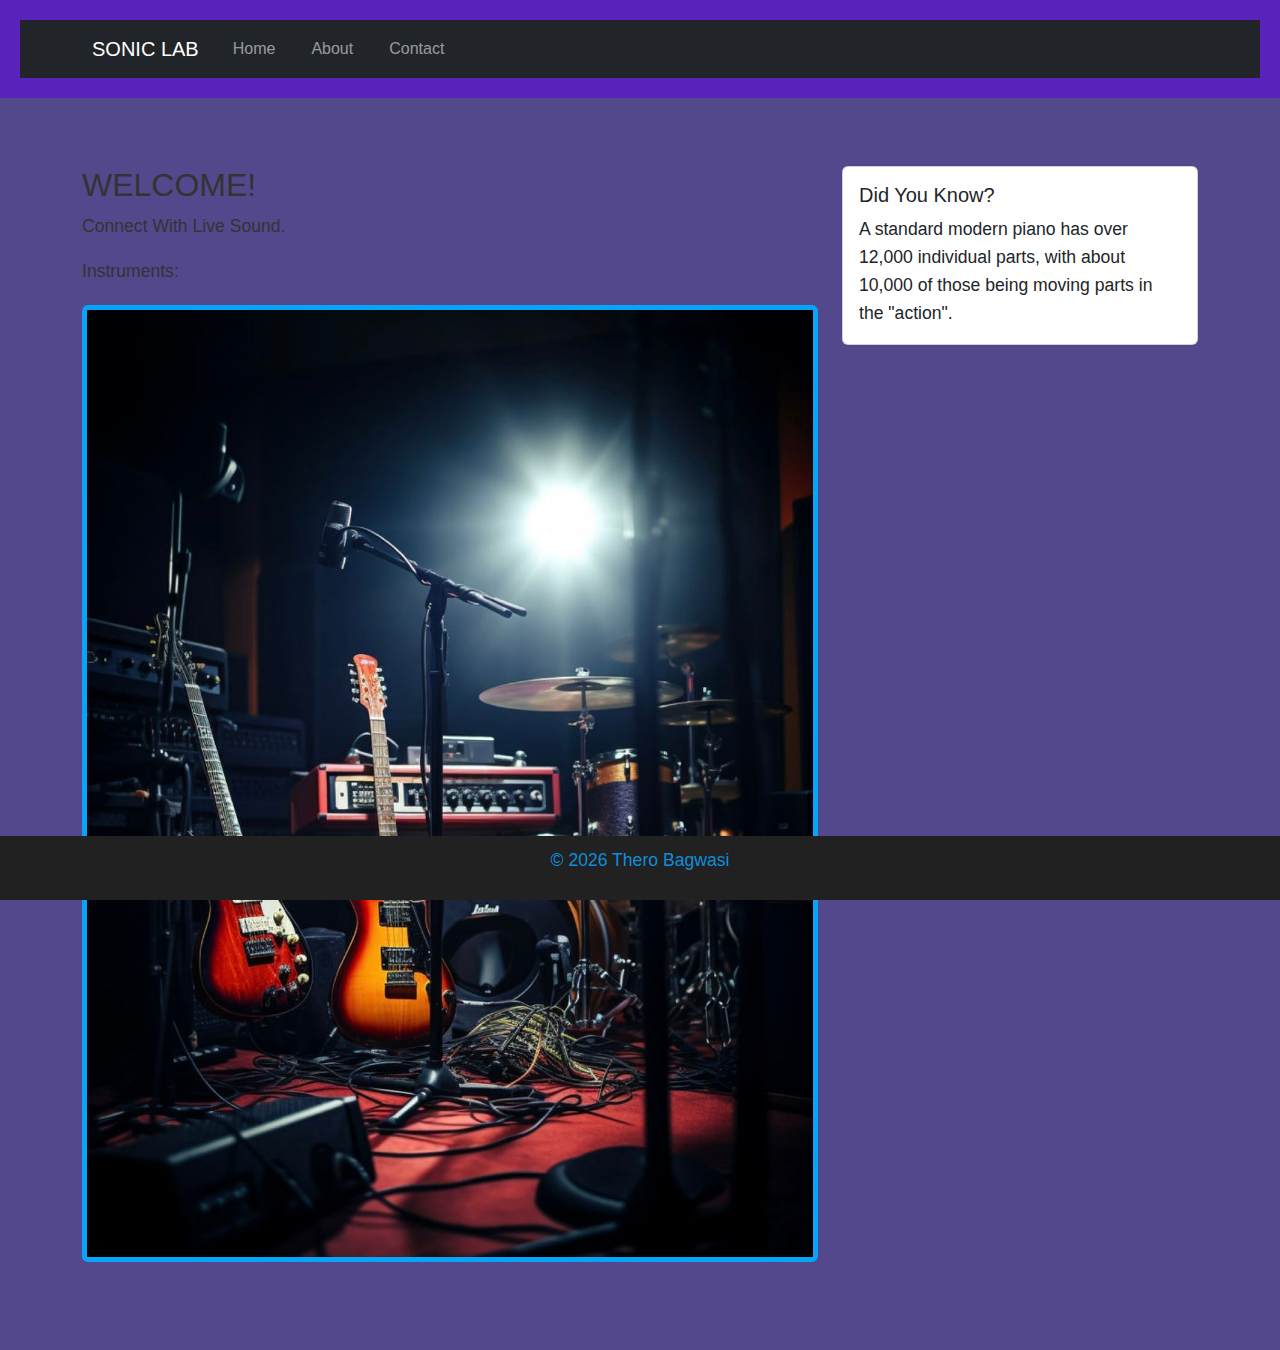
<file: index.html>
<!DOCTYPE html>
<html lang="en">
<head>
    <meta charset="UTF-8">
    <meta name="viewport" content="width=device-width, initial-scale=1.0">
    <title>SONIC LAB Website</title> 
    <link href="https://cdn.jsdelivr.net/npm/bootstrap@5.3.0/dist/css/bootstrap.min.css" rel="stylesheet"> 
    <link rel="stylesheet" href="styles.css">
</head>
<body>
    <header> 
    <nav class="navbar navbar-expand-lg navbar-dark bg-dark"> 
        <div class="container"> 
            <a class="navbar-brand" href="index.html">SONIC LAB</a> 
            <button class="navbar-toggler" type="button" data-bs-toggle="collapse" data-bs-target="#navbarNav"> 
                <span class="navbar-toggler-icon"></span> 
            </button> 
            <div class="collapse navbar-collapse" id="navbarNav"> 
                <ul class="navbar-nav"> 
                    <li class="nav-item"> 
                        <a class="nav-link" href="index.html">Home</a> 
                    </li> 
                    <li class="nav-item"> 
                        <a class="nav-link" href="about.html">About</a> 
                    </li> 
                    <li class="nav-item"> 
                        <a class="nav-link" href="contact.html">Contact</a> 
                    </li> 
                </ul> 
            </div> 
        </div> 
    </nav> 
</header> 
    <main class="container my-5"> 
    <div class="row"> 
        <div class="col-md-8"> 
            <h2>WELCOME!</h2> 
            <p>Connect With Live Sound.</p> 
<HEAD>
            <p>Instruments:</p> 
            <img src="Musicalinstruments.jpg" alt="Musical Instruments" class="img-fluid rounded">  
        </div> 
        <div class="col-md-4"> 
            <div class="card"> 
                <div class="card-body"> 
                    <h5 class="card-title">Did You Know?</h5> 
                    <p class="card-text">A standard modern piano has over 12,000 individual parts, with about 10,000 of those being moving parts in the "action".</p> 
                </div> 
            </div> 
        </div> 
    </div> 
</main>
        <footer>
        <p>&copy; 2026 Thero Bagwasi</p>
    </footer> 
<script src="https://cdn.jsdelivr.net/npm/@popperjs/core@2.11.6/dist/umd/popper.min.js"></script> 
<script src="https://cdn.jsdelivr.net/npm/bootstrap@5.3.0/dist/js/bootstrap.min.js"></script> 
</body>
</html>
</file>
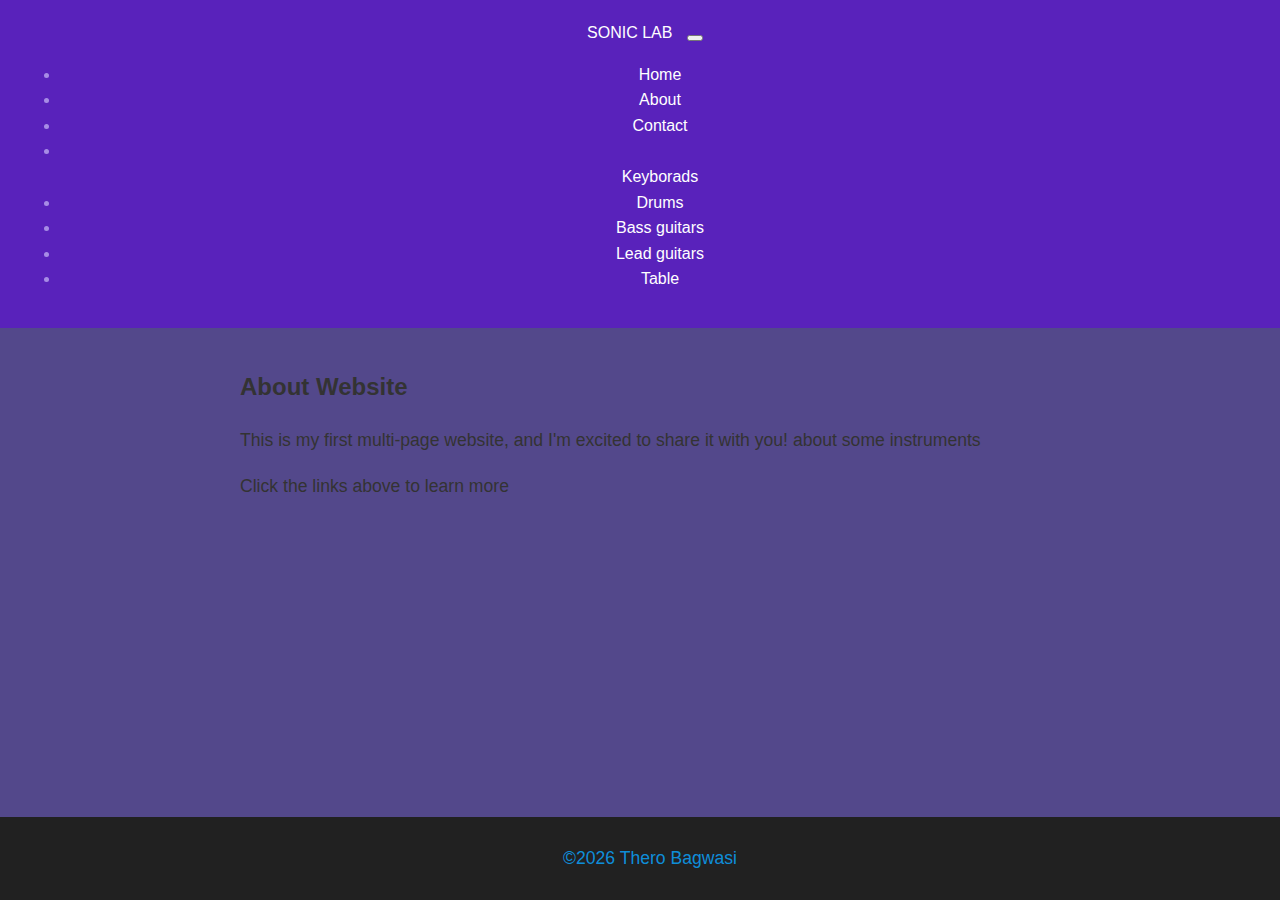
<file: about.html>
<!DOCTYPE html>
<html lang="en">
<head>
    <meta charset="UTF-8">
    <meta name="viewport" content="width=device-width, initial-scale=1.0">
    <title>About Me</Menu:context></title>
</head>
<body>
   <header> 
    <nav class="navbar navbar-expand-lg navbar-dark bg-dark"> 
        <div class="container"> 
            <a class="navbar-brand" href="index.html">SONIC LAB</a> 
            <button class="navbar-toggler" type="button" data-bs-toggle="collapse" data-bs-target="#navbarNav"> 
                <span class="navbar-toggler-icon"></span> 
            </button> 
            <div class="collapse navbar-collapse" id="navbarNav"> 
                <ul class="navbar-nav"> 
                    <li class="nav-item"> 
                        <a class="nav-link" href="index.html">Home</a> 
                    </li> 
                    <li class="nav-item"> 
                        <a class="nav-link" href="about.html">About</a> 
                    </li> 
                    <li class="nav-item"> 
                        <a class="nav-link" href="contact.html">Contact</a> 
                    <li class="nav-item">
                    </li>
                        <a class="nav-link" href="Keyboards.html">Keyborads</a>
                    </li>
                    <li class="nav-item">
                        <a class="nav-link" href="Drums.html">Drums</a>
                    </li>
                    <li class="nav-item">
                        <a class="nav-link" href="Bass guitar.html">Bass guitars</a>
                    </li>
                    <li class="nav-item">
                        <a class="nav-link" href="Lead guitar.html">Lead guitars</a>
                    <li class="nav-item">
                        <a class="nav-link" href="table.html">Table</a>
                    </li>
                    </li>
                </ul> 
            </div> 
        </div> 
    </nav> 
    <link rel="stylesheet" href="styles.css">
</header> 
    <main class="container my-5"> 
    <h2>About Website</h2> 
    <p>This is my first multi-page website, and I'm excited to share it with you! about some instruments
    <p> Click the links above to learn more</p>
</main> 
    <footer>
        <p>&copy;2026 Thero Bagwasi</p>
    </footer>
    <!-- Bootstrap JS and dependencies --> 
<script src="https://cdn.jsdelivr.net/npm/@popperjs/core@2.11.6/dist/umd/popper.min.js"></script> 
<script src="https://cdn.jsdelivr.net/npm/bootstrap@5.3.0/dist/js/bootstrap.min.js"></script> 
</body>
</html>
</file>
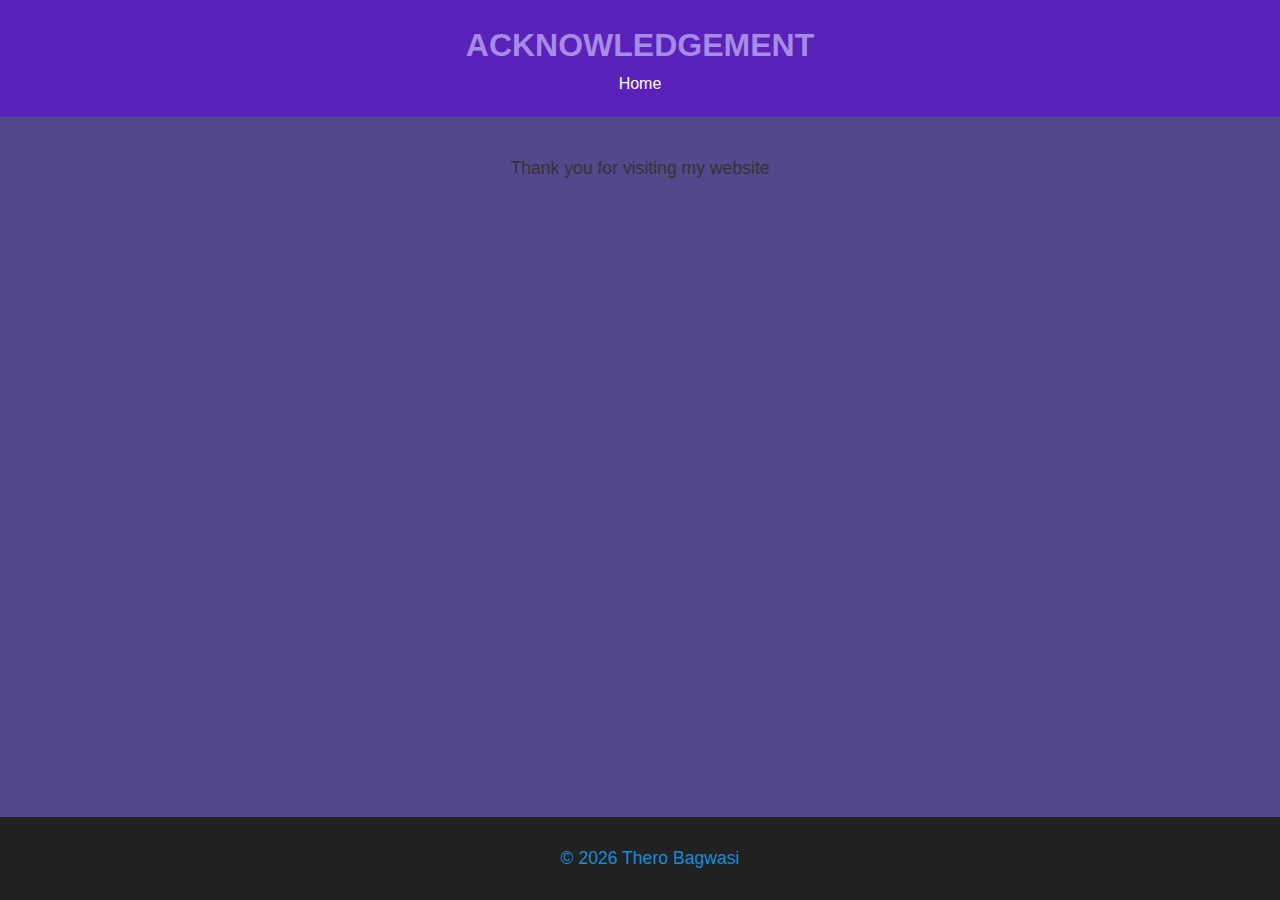
<file: Acknowledgement.html>
<!DOCTYPE html> 
<html lang="en"> 
<head> 
    <meta charset="UTF-8"> 
    <meta name="viewport" content="width=device-width, initial-scale=1.0"> 
    <title>Acknowledgement</title>
    <link rel="stylesheet" href="styles.css"> 
</head> 
<body> 
    <header> 
        <h1>ACKNOWLEDGEMENT</h1> 
        <nav> 
            <a href="index.html">Home</a>
        </nav> 
    </header> 
 
    <main>
        <p style="text-align: center;">Thank you for visiting my website</p>
    </main> 
 
    <footer> 
        <p>&copy; 2026 Thero Bagwasi</p> 
    </footer> 
</body> 
</html>
</file>
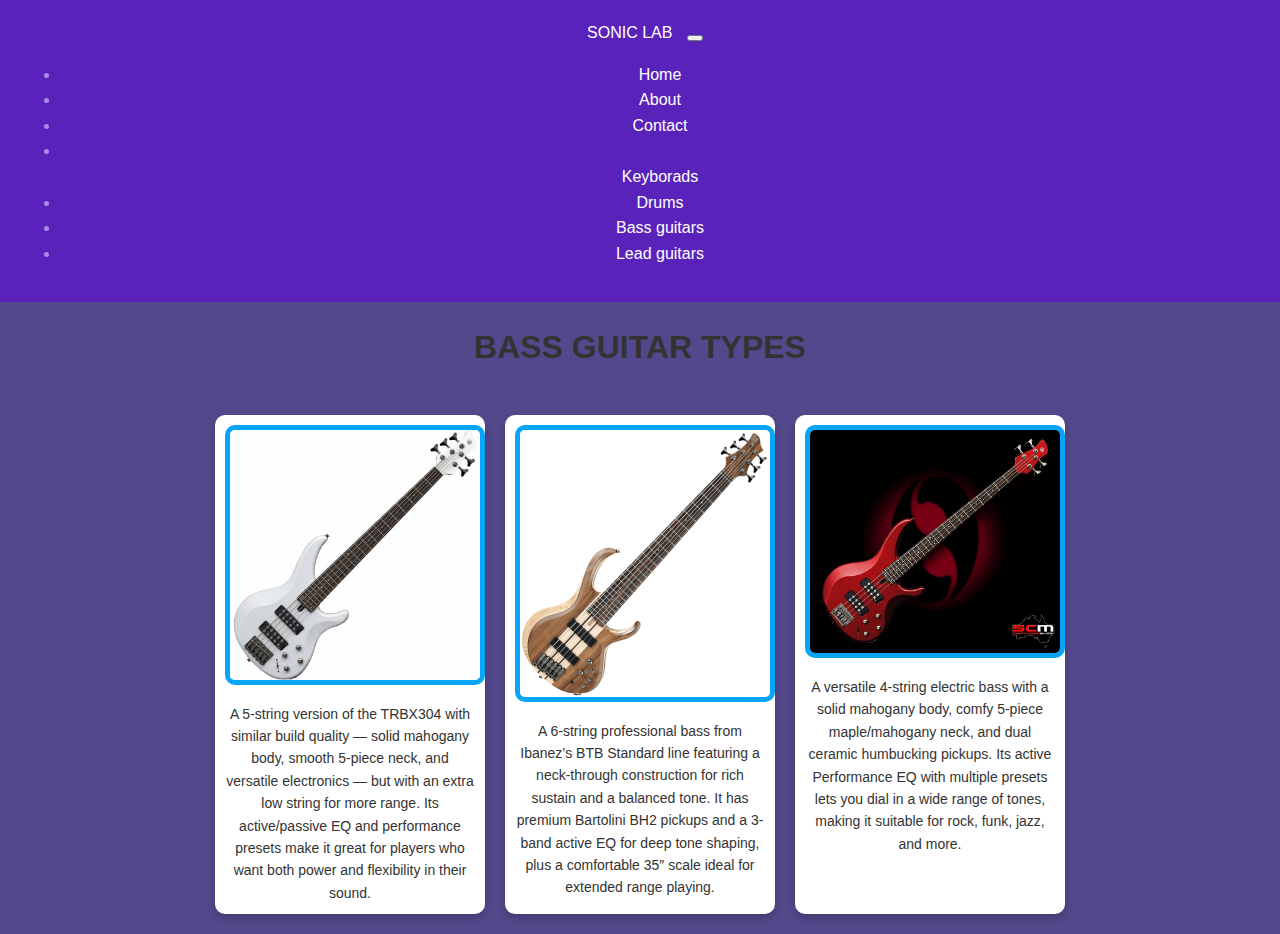
<file: Bass guitar.html>
<!DOCTYPE html>
<html lang="en">
<head>
    <meta charset="UTF-8">
    <title>BASS GUITARS</title>

    <style>
        body {
            font-family: Arial, sans-serif;
            background-color: #f4f4f4;
            text-align: center;
        }

        h1 {
            margin-top: 20px;
        }

        .gallery {
            display: flex;
            flex-wrap: wrap;
            justify-content: center;
            gap: 20px;
            padding: 20px;
        }

        .card {
            background: white;
            width: 250px;
            border-radius: 10px;
            box-shadow: 0 4px 8px rgba(0,0,0,0.2);
            padding: 10px;
        }

        .card img {
            width: 100%;
            border-radius: 10px;
        }

        .description {
            margin-top: 10px;
            font-size: 14px;
            color: #333;
        }
    </style>
</head>
<header> 
    <nav class="navbar navbar-expand-lg navbar-dark bg-dark"> 
        <div class="container"> 
            <a class="navbar-brand" href="index.html">SONIC LAB</a> 
            <button class="navbar-toggler" type="button" data-bs-toggle="collapse" data-bs-target="#navbarNav"> 
                <span class="navbar-toggler-icon"></span> 
            </button> 
            <div class="collapse navbar-collapse" id="navbarNav"> 
                <ul class="navbar-nav"> 
                    <li class="nav-item"> 
                        <a class="nav-link" href="index.html">Home</a> 
                    </li> 
                    <li class="nav-item"> 
                        <a class="nav-link" href="about.html">About</a> 
                    </li> 
                    <li class="nav-item"> 
                        <a class="nav-link" href="contact.html">Contact</a> 
                    <li class="nav-item">
                    </li>
                        <a class="nav-link" href="Keyboards.html">Keyborads</a>
                    </li>
                    <li class="nav-item">
                        <a class="nav-link" href="Drums.html">Drums</a>
                    </li>
                    <li class="nav-item">
                        <a class="nav-link" href="Bass guitar.html">Bass guitars</a>
                    </li>
                    <li class="nav-item">
                        <a class="nav-link" href="Lead guitar.html">Lead guitars</a>
                    </li>
                </ul> 
            </div> 
        </div> 
    </nav> 
    <link rel="stylesheet" href="styles.css">
</header> 

<body>

    <h1>BASS GUITAR TYPES</h1>

    <div class="gallery">

        <div class="card">
            <img src="34228_yamaha_trbx305wh_YAMAHA-TRBX305.jpg" alt="Image 1">
            <div class="description">
                A 5-string version of the TRBX304 with similar build quality — solid mahogany body, smooth 5-piece neck, and versatile electronics — but with an extra low string for more range. Its active/passive EQ and performance presets make it great for players who want both power and flexibility in their sound.
            </div>
        </div>

        <div class="card">
            <img src="BTB746-NTL 6 string bass guitar.png" alt="Image 2">
            <div class="description">
              A 6-string professional bass from Ibanez’s BTB Standard line featuring a neck-through construction for rich sustain and a balanced tone. It has premium Bartolini BH2 pickups and a 3-band active EQ for deep tone shaping, plus a comfortable 35″ scale ideal for extended range playing.
            </div>
        </div>

        <div class="card">
            <img src="yamaha-TRBX304-CAR-bass-guitar.jpg" alt="Image 3">
            <div class="description">
                A versatile 4-string electric bass with a solid mahogany body, comfy 5-piece maple/mahogany neck, and dual ceramic humbucking pickups. Its active Performance EQ with multiple presets lets you dial in a wide range of tones, making it suitable for rock, funk, jazz, and more.
            </div>
        </div>

    </div>

</body>
</html>
</file>
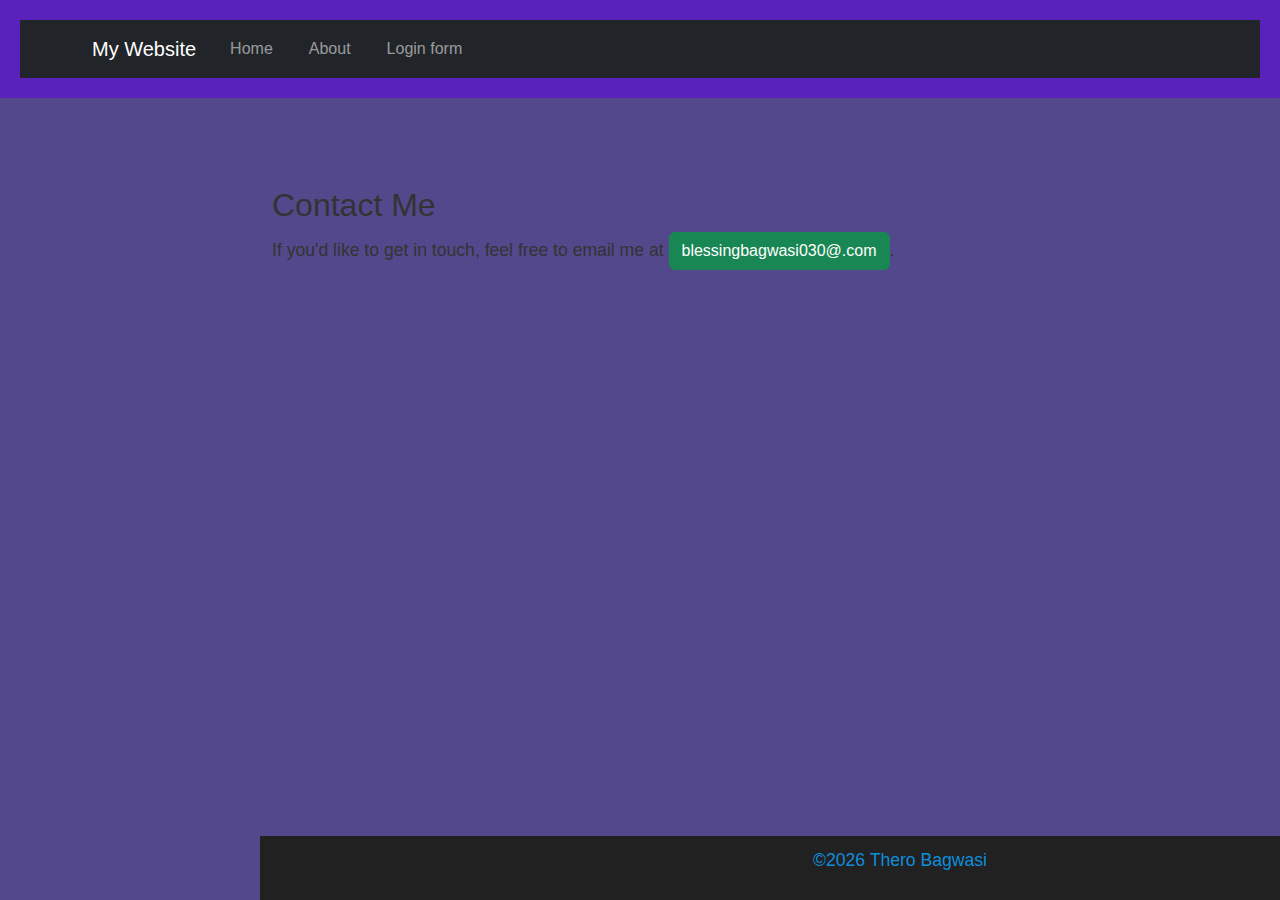
<file: contact.html>
<!DOCTYPE html>
<html lang="en">
    <head>
        <meta charset="UTF-8">
        <meta name="viewport" content="width=device-width, initial-scale=1.0">
        <title>Contact Me</title>
</head>
<body>
   <header> 
    <nav class="navbar navbar-expand-lg navbar-dark bg-dark"> 
        <div class="container"> 
            <a class="navbar-brand" href="index.html">My Website</a> 
            <button class="navbar-toggler" type="button" data-bs-toggle="collapse" data-bs-target="#navbarNav"> 
                <span class="navbar-toggler-icon"></span> 
            </button> 
            <div class="collapse navbar-collapse" id="navbarNav"> 
                <ul class="navbar-nav"> 
                    <li class="nav-item"> 
                        <a class="nav-link" href="index.html">Home</a> 
                    </li> 
                    <li class="nav-item"> 
                        <a class="nav-link" href="about.html">About</a> 
                    </li> 
                    <li class="nav-item"> 
                        <a class="nav-link" href="form.html">Login form</a>

                    </li> 
                </ul> 
            </div> 
        </div> 
    </nav> 

        <!-- Bootstrap CSS --> 
        <link href="https://cdn.jsdelivr.net/npm/bootstrap@5.3.0/dist/css/bootstrap.min.css" rel="stylesheet"> 
        <link rel="stylesheet" href="styles.css">
    </header>

    <main>
       <main class="container my-5"> 

    <h2>Contact Me</h2> 

    <p>If you'd like to get in touch, feel free to email me at <a href="blessingbagwasi030@.com" class="btn btn-success">blessingbagwasi030@.com</a>.</p> 

</main> 
    <footer>
<p>&copy;2026 Thero Bagwasi</p>
    </footer>
    <!-- Bootstrap JS and dependencies --> 
<script src="https://cdn.jsdelivr.net/npm/@popperjs/core@2.11.6/dist/umd/popper.min.js"></script> 

<script src="https://cdn.jsdelivr.net/npm/bootstrap@5.3.0/dist/js/bootstrap.min.js"></script> 
</body>
</html>
</file>
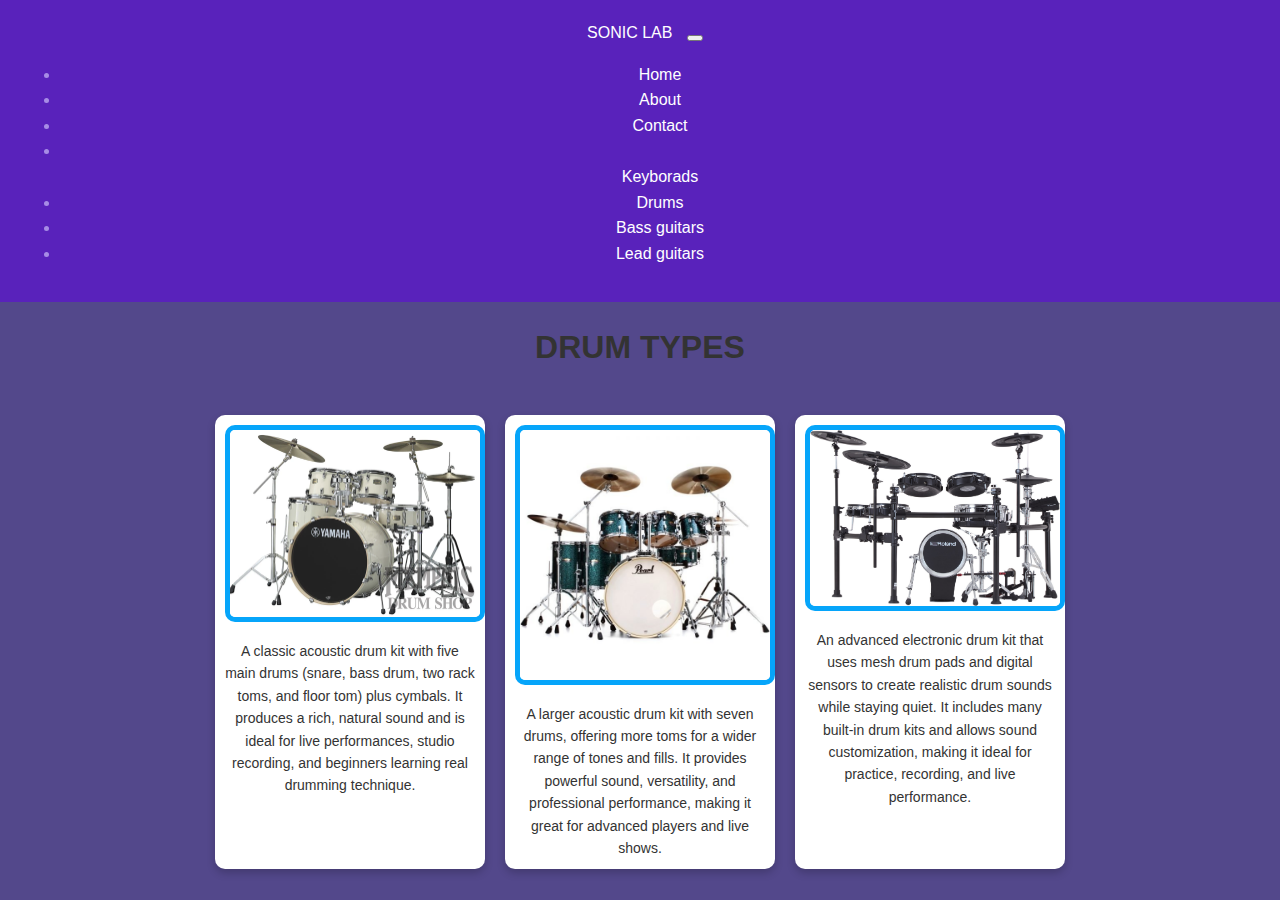
<file: Drums.html>
<!DOCTYPE html>
<html lang="en">
<head>
    <meta charset="UTF-8">
    <title>DRUMS</title>

    <style>
        body {
            font-family: Arial, sans-serif;
            background-color: #f4f4f4;
            text-align: center;
        }

        h1 {
            margin-top: 20px;
        }

        .gallery {
            display: flex;
            flex-wrap: wrap;
            justify-content: center;
            gap: 20px;
            padding: 20px;
        }

        .card {
            background: white;
            width: 250px;
            border-radius: 10px;
            box-shadow: 0 4px 8px rgba(0,0,0,0.2);
            padding: 10px;
        }

        .card img {
            width: 100%;
            border-radius: 10px;
        }

        .description {
            margin-top: 10px;
            font-size: 14px;
            color: #333;
        }
    </style>
</head>
<header> 
    <nav class="navbar navbar-expand-lg navbar-dark bg-dark"> 
        <div class="container"> 
            <a class="navbar-brand" href="index.html">SONIC LAB</a> 
            <button class="navbar-toggler" type="button" data-bs-toggle="collapse" data-bs-target="#navbarNav"> 
                <span class="navbar-toggler-icon"></span> 
            </button> 
            <div class="collapse navbar-collapse" id="navbarNav"> 
                <ul class="navbar-nav"> 
                    <li class="nav-item"> 
                        <a class="nav-link" href="index.html">Home</a> 
                    </li> 
                    <li class="nav-item"> 
                        <a class="nav-link" href="about.html">About</a> 
                    </li> 
                    <li class="nav-item"> 
                        <a class="nav-link" href="contact.html">Contact</a> 
                    <li class="nav-item">
                    </li>
                        <a class="nav-link" href="Keyboards.html">Keyborads</a>
                    </li>
                    <li class="nav-item">
                        <a class="nav-link" href="Drums.html">Drums</a>
                    </li>
                    <li class="nav-item">
                        <a class="nav-link" href="Bass guitar.html">Bass guitars</a>
                    </li>
                    <li class="nav-item">
                        <a class="nav-link" href="Lead guitar.html">Lead guitars</a>
                    </li>
                </ul> 
            </div> 
        </div> 
    </nav> 
    <link rel="stylesheet" href="styles.css">
</header> 

<body>

    <h1>DRUM TYPES</h1>

    <div class="gallery">

        <div class="card">
            <img src="Yahama 5 piece drum set.webp" alt="Image 1">
            <div class="description">
                A classic acoustic drum kit with five main drums (snare, bass drum, two rack toms, and floor tom) plus cymbals. It produces a rich, natural sound and is ideal for live performances, studio recording, and beginners learning real drumming technique.
            </div>
        </div>

        <div class="card">
            <img src="Pearl 7 piece drum set.jpg" alt="Image 2">
            <div class="description">
                A larger acoustic drum kit with seven drums, offering more toms for a wider range of tones and fills. It provides powerful sound, versatility, and professional performance, making it great for advanced players and live shows.
            </div>
        </div>

        <div class="card">
            <img src="roland vdrums electric copy.jpg" alt="Image 3">
            <div class="description">
                An advanced electronic drum kit that uses mesh drum pads and digital sensors to create realistic drum sounds while staying quiet. It includes many built-in drum kits and allows sound customization, making it ideal for practice, recording, and live performance.
            </div>
        </div>

    </div>

</body>
</html>
</file>
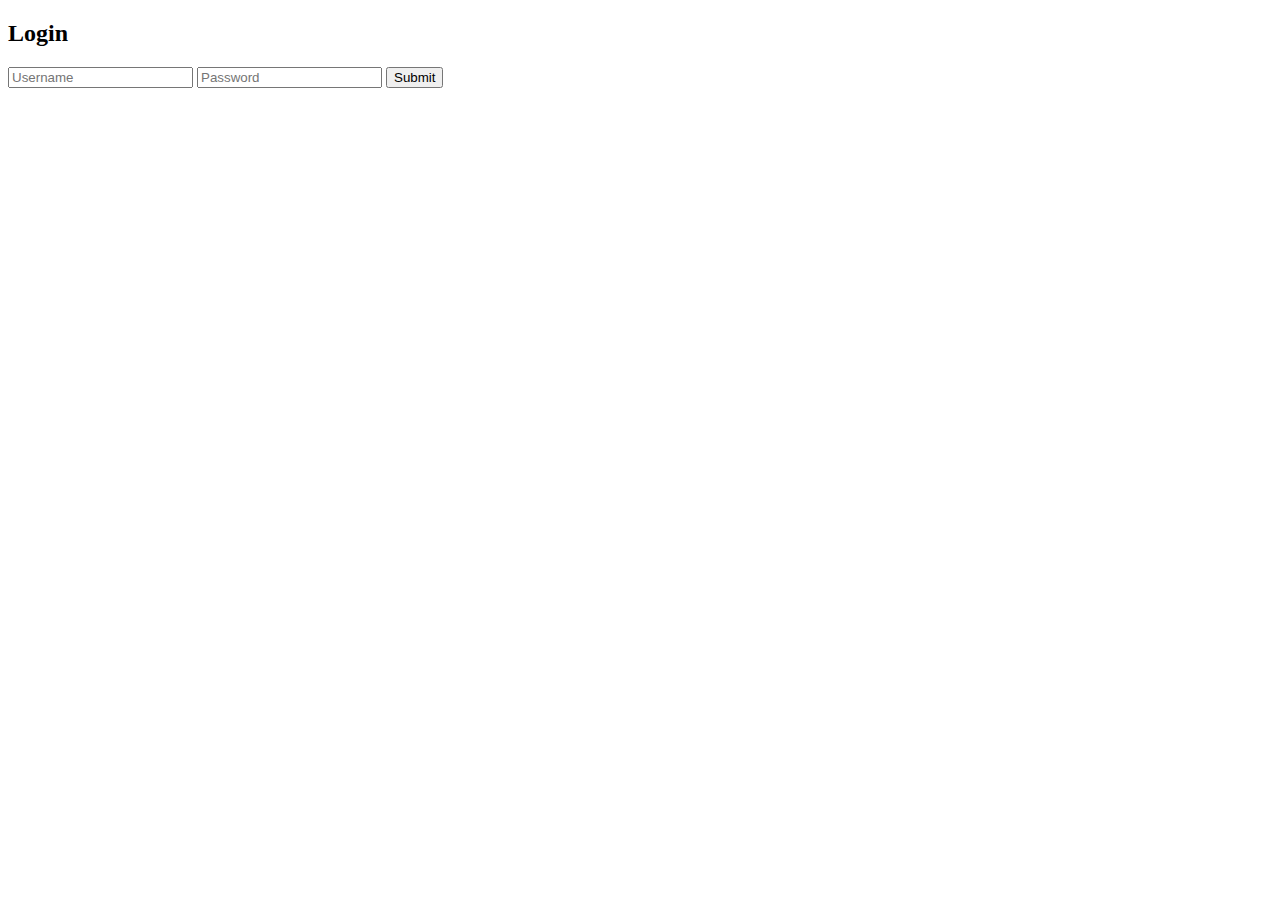
<file: form.html>
<!DOCTYPE html>
<html lang="en">
<head>
    <meta charset="UTF-8">
    <title>Login Form</title>
</head>

<body>

    <div class="login-box">
        <h2>Login</h2>

        <form action="Acknowledgement.html">
            <input type="text" placeholder="Username" required>
            <input type="password" placeholder="Password" required>
            <button type="submit">Submit</button>
        </form>
    </div>

</body>
</html>
</file>
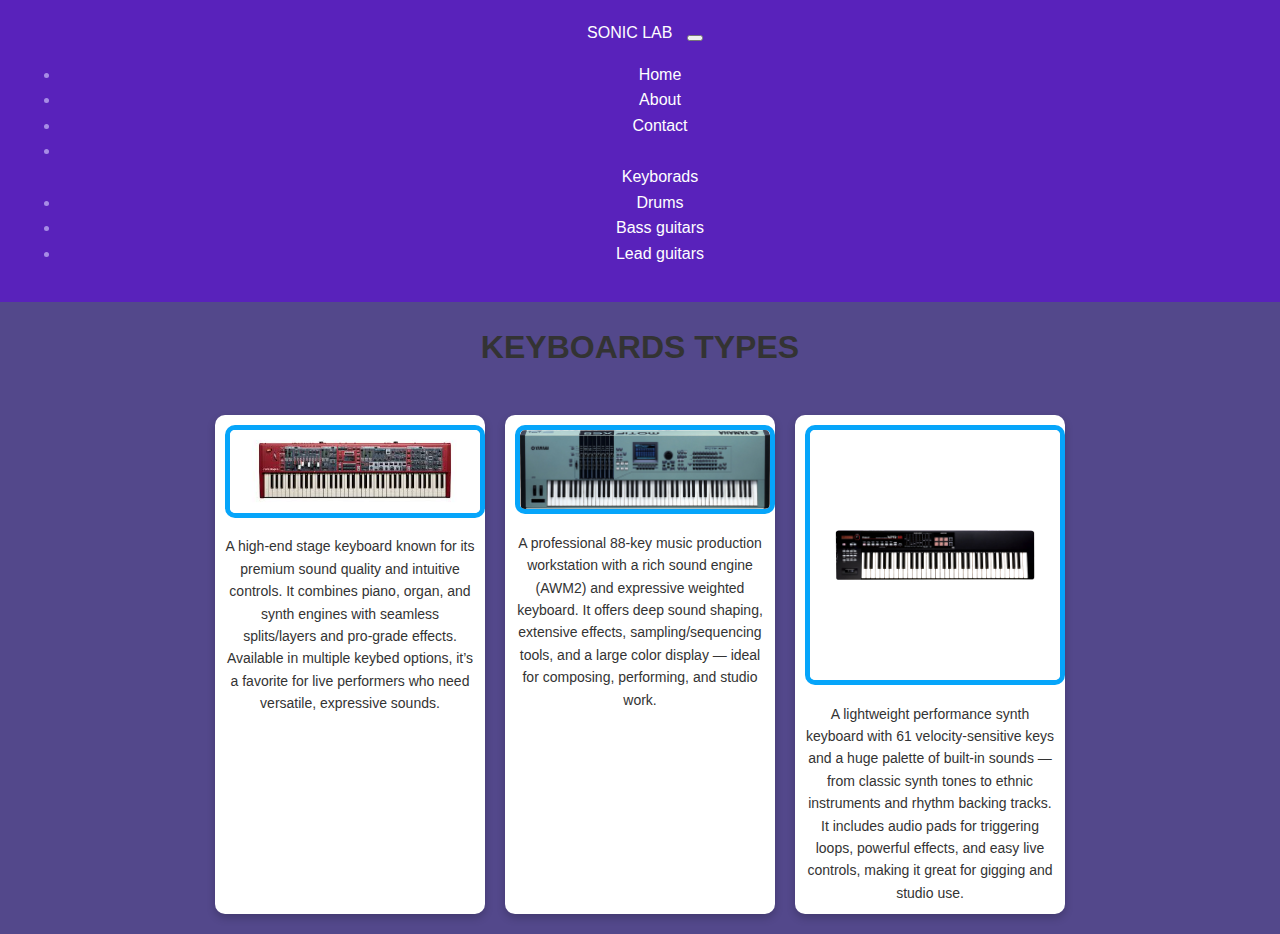
<file: Keyboards.html>
<!DOCTYPE html>
<html lang="en">
<head>
    <meta charset="UTF-8">
    <title>KEYBOARDS</title>

    <style>
        body {
            font-family: Arial, sans-serif;
            background-color: #f4f4f4;
            text-align: center;
        }

        h1 {
            margin-top: 20px;
        }

        .gallery {
            display: flex;
            flex-wrap: wrap;
            justify-content: center;
            gap: 20px;
            padding: 20px;
        }

        .card {
            background: white;
            width: 250px;
            border-radius: 10px;
            box-shadow: 0 4px 8px rgba(0,0,0,0.2);
            padding: 10px;
        }

        .card img {
            width: 100%;
            border-radius: 10px;
        }

        .description {
            margin-top: 10px;
            font-size: 14px;
            color: #333;
        }
    </style>
</head>
 <header> 
    <nav class="navbar navbar-expand-lg navbar-dark bg-dark"> 
        <div class="container"> 
            <a class="navbar-brand" href="index.html">SONIC LAB</a> 
            <button class="navbar-toggler" type="button" data-bs-toggle="collapse" data-bs-target="#navbarNav"> 
                <span class="navbar-toggler-icon"></span> 
            </button> 
            <div class="collapse navbar-collapse" id="navbarNav"> 
                <ul class="navbar-nav"> 
                    <li class="nav-item"> 
                        <a class="nav-link" href="index.html">Home</a> 
                    </li> 
                    <li class="nav-item"> 
                        <a class="nav-link" href="about.html">About</a> 
                    </li> 
                    <li class="nav-item"> 
                        <a class="nav-link" href="contact.html">Contact</a> 
                    <li class="nav-item">
                    </li>
                        <a class="nav-link" href="Keyboards.html">Keyborads</a>
                    </li>
                    <li class="nav-item">
                        <a class="nav-link" href="Drums.html">Drums</a>
                    </li>
                    <li class="nav-item">
                        <a class="nav-link" href="Bass guitar.html">Bass guitars</a>
                    </li>
                    <li class="nav-item">
                        <a class="nav-link" href="Lead guitar.html">Lead guitars</a>
                    </li>
                </ul> 
            </div> 
        </div> 
    </nav> 
    <link rel="stylesheet" href="styles.css">
</header> 

<body>

    <h1>KEYBOARDS TYPES</h1>

    <div class="gallery">

        <div class="card">
            <img src="nord stage 4 keyboard.jpg" alt="Image 1">
            <div class="description">
                A high-end stage keyboard known for its premium sound quality and intuitive controls. It combines piano, organ, and synth engines with seamless splits/layers and pro-grade effects. Available in multiple keybed options, it’s a favorite for live performers who need versatile, expressive sounds.
            </div>
        </div>

        <div class="card">
            <img src="yamaha motif xs8 keyboard.jpg" alt="Image 2">
            <div class="description">
                A professional 88-key music production workstation with a rich sound engine (AWM2) and expressive weighted keyboard. It offers deep sound shaping, extensive effects, sampling/sequencing tools, and a large color display — ideal for composing, performing, and studio work.
            </div>
        </div>

        <div class="card">
            <img src="roland xps10 keyboard.jpg" alt="Image 3">
            <div class="description">
             A lightweight performance synth keyboard with 61 velocity-sensitive keys and a huge palette of built-in sounds — from classic synth tones to ethnic instruments and rhythm backing tracks. It includes audio pads for triggering loops, powerful effects, and easy live controls, making it great for gigging and studio use.
            </div>
        </div>

    </div>

</body>
</html>
</file>
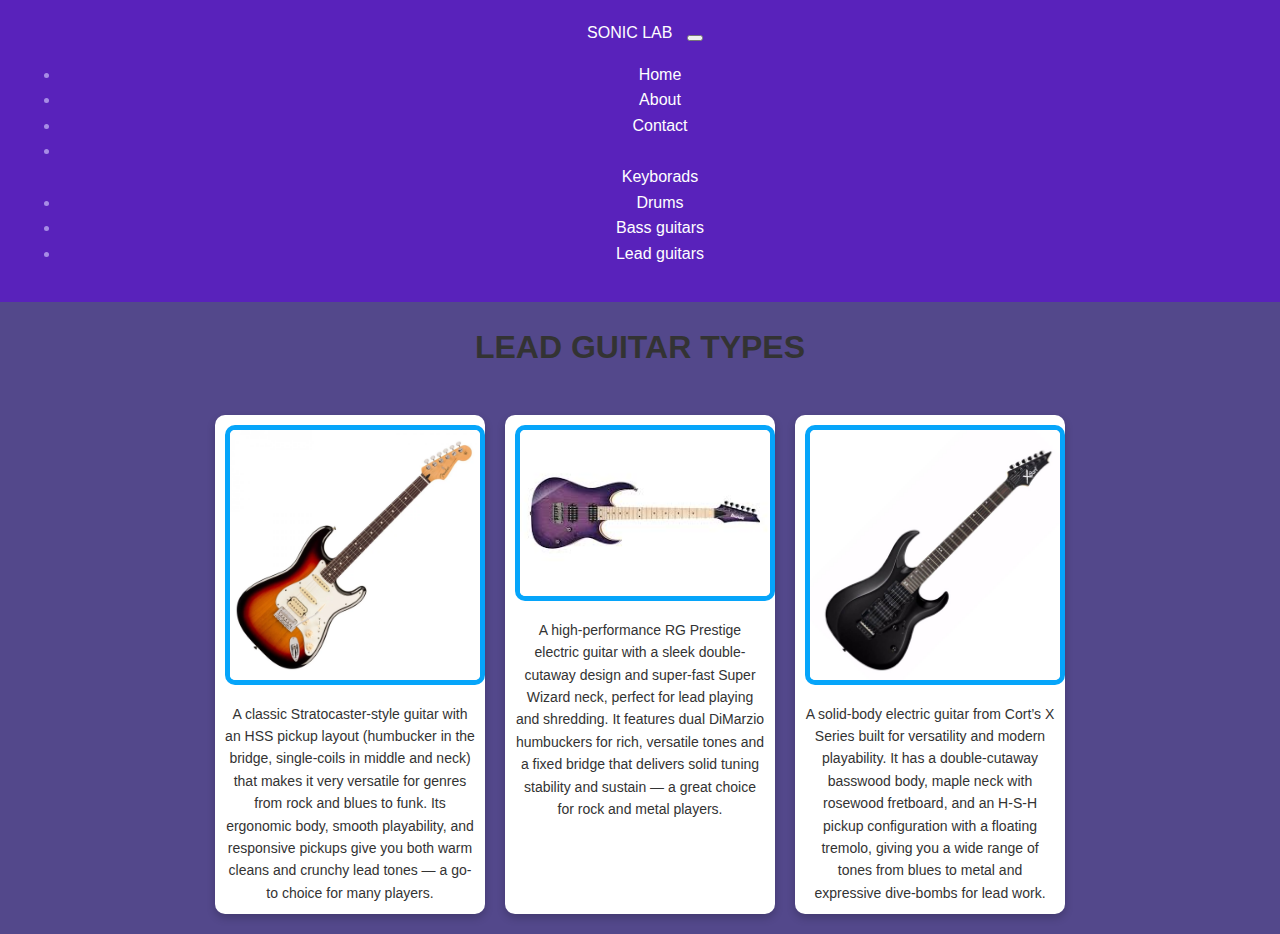
<file: Lead guitar.html>
<!DOCTYPE html>
<html lang="en">
<head>
    <meta charset="UTF-8">
    <title>LEAD GUITARS</title>

    <style>
        body {
            font-family: Arial, sans-serif;
            background-color: #f4f4f4;
            text-align: center;
        }

        h1 {
            margin-top: 20px;
        }

        .gallery {
            display: flex;
            flex-wrap: wrap;
            justify-content: center;
            gap: 20px;
            padding: 20px;
        }

        .card {
            background: white;
            width: 250px;
            border-radius: 10px;
            box-shadow: 0 4px 8px rgba(0,0,0,0.2);
            padding: 10px;
        }

        .card img {
            width: 100%;
            border-radius: 10px;
        }

        .description {
            margin-top: 10px;
            font-size: 14px;
            color: #333;
        }
    </style>
</head>
<header> 
    <nav class="navbar navbar-expand-lg navbar-dark bg-dark"> 
        <div class="container"> 
            <a class="navbar-brand" href="index.html">SONIC LAB</a> 
            <button class="navbar-toggler" type="button" data-bs-toggle="collapse" data-bs-target="#navbarNav"> 
                <span class="navbar-toggler-icon"></span> 
            </button> 
            <div class="collapse navbar-collapse" id="navbarNav"> 
                <ul class="navbar-nav"> 
                    <li class="nav-item"> 
                        <a class="nav-link" href="index.html">Home</a> 
                    </li> 
                    <li class="nav-item"> 
                        <a class="nav-link" href="about.html">About</a> 
                    </li> 
                    <li class="nav-item"> 
                        <a class="nav-link" href="contact.html">Contact</a> 
                    <li class="nav-item">
                    </li>
                        <a class="nav-link" href="Keyboards.html">Keyborads</a>
                    </li>
                    <li class="nav-item">
                        <a class="nav-link" href="Drums.html">Drums</a>
                    </li>
                    <li class="nav-item">
                        <a class="nav-link" href="Bass guitar.html">Bass guitars</a>
                    </li>
                    <li class="nav-item">
                        <a class="nav-link" href="Lead guitar.html">Lead guitars</a>
                    </li>
                </ul> 
            </div> 
        </div> 
    </nav> 
    <link rel="stylesheet" href="styles.css">
</header> 

<body>

    <h1>LEAD GUITAR TYPES</h1>

    <div class="gallery">

        <div class="card">
            <img src="lead guitar fender strat HSS RW.webp" alt="Image 1">
            <div class="description">
                A classic Stratocaster-style guitar with an HSS pickup layout (humbucker in the bridge, single-coils in middle and neck) that makes it very versatile for genres from rock and blues to funk. Its ergonomic body, smooth playability, and responsive pickups give you both warm cleans and crunchy lead tones — a go-to choice for many players.
            </div>
        </div>

        <div class="card">
            <img src="Lead guitar ibanez RG652AHMFX-RPB.jpg" alt="Image 2">
            <div class="description">
                A high-performance RG Prestige electric guitar with a sleek double-cutaway design and super-fast Super Wizard neck, perfect for lead playing and shredding. It features dual DiMarzio humbuckers for rich, versatile tones and a fixed bridge that delivers solid tuning stability and sustain — a great choice for rock and metal players.
            </div>
        </div>

        <div class="card">
            <img src="Cort-X-6-BK-X-Series-Electric-Guitar.jpg" alt="Image 3">
            <div class="description">
                A solid-body electric guitar from Cort’s X Series built for versatility and modern playability. It has a double-cutaway basswood body, maple neck with rosewood fretboard, and an H-S-H pickup configuration with a floating tremolo, giving you a wide range of tones from blues to metal and expressive dive-bombs for lead work.
            </div>
        </div>

    </div>

</body>
</html>
</file>
<file: styles.css>
body {

font-family: Arial, sans-serif;

color: #333;

background-color: #180963be;

margin: 0;

padding: 0;

line-height: 1.6;

}
header {

background-color: #5d07de94;

color: rgba(193, 175, 243, 0.753);

padding: 20px;

text-align: center;

}


header h1 {

margin: 0;

}


nav a {

color: white;

text-decoration: none;

margin: 0 10px;
}
nav a:hover {

text-decoration: underline;

}
main {

padding: 20px;

max-width: 800px;

margin: 0 auto;

}


main img {

max-width: 100%;

height: auto;

display: block;

margin: 20px 0;

}
footer {

background-color: #212121;

color: rgba(12, 158, 242, 0.899);

text-align: center;

padding: 10px;

position: fixed;

bottom: 0;

width: 100%;

}
p {

font-size: 1.1em;

}


a {

color: #3d0bd5;

text-decoration: none;

}


a:hover {

text-decoration: underline;

}
img {

border: 5px solid #06a5fa;

border-radius: 10px;

}
main a[href^="mailto:"] {

color: #22c8ff;

font-weight: bold;

}
</file>
